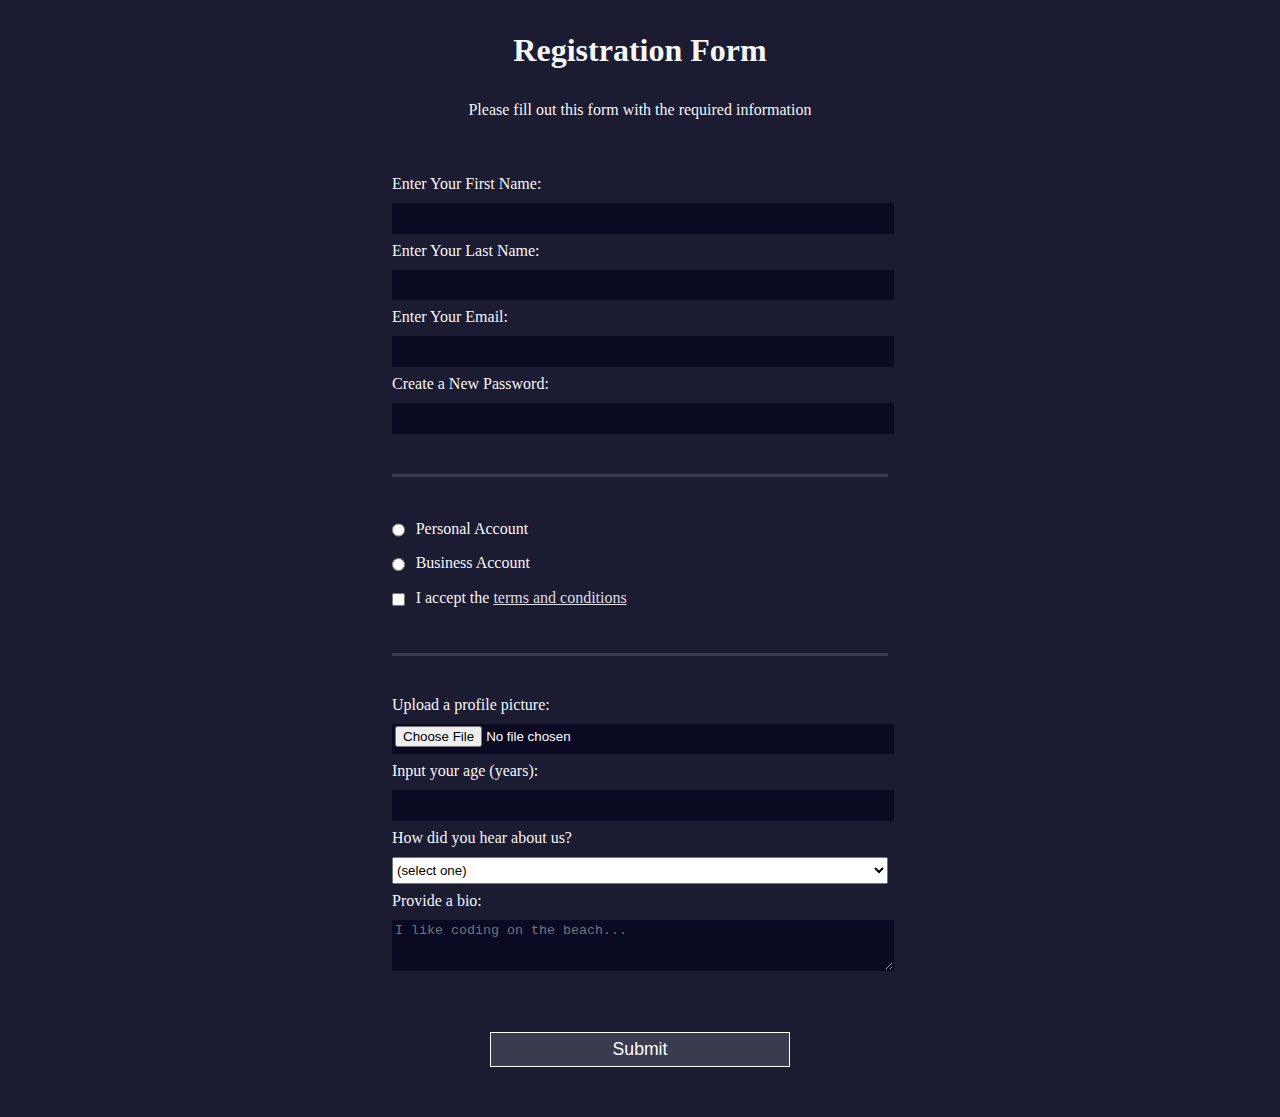
<file: Responsive-Web-Design/Learn-HTML-Forms-by-Building-a-Registration-Form/index.html>
<!DOCTYPE html>
<html lang="en">
  <head>
    <meta charset="UTF-8">
    <title>Registration Form</title>
    <link rel="stylesheet" href="styles.css" />
  </head>
  <body>

    <h1>Registration Form</h1>
    <p>Please fill out this form with the required information</p>

    <form method="post" action='https://register-demo.freecodecamp.org'>

      <fieldset>
        <label for="first-name">Enter Your First Name: <input id="first-name" name="first-name" type="text" required /></label>
        <label for="last-name">Enter Your Last Name: <input id="last-name" name="last-name" type="text" required /></label>
        <label for="email">Enter Your Email: <input id="email" name="email" type="email" required /></label>
        <label for="new-password">Create a New Password: <input id="new-password" name="new-password" type="password" pattern="[a-z0-5]{8,}" required /></label>
      </fieldset>

      <fieldset>
        <label for="personal-account"><input id="personal-account" type="radio" name="account-type" class="inline" /> Personal Account</label>
        <label for="business-account"><input id="business-account" type="radio" name="account-type" class="inline" /> Business Account</label>
        <label for="terms-and-conditions">
          <input id="terms-and-conditions" type="checkbox" required name="terms-and-conditions" class="inline" /> I accept the <a href="https://www.freecodecamp.org/news/terms-of-service/">terms and conditions</a>
        </label>
      </fieldset>
      
      <fieldset>
        <label for="profile-picture">Upload a profile picture: <input id="profile-picture" type="file" name="file" /></label>
        <label for="age">Input your age (years): <input id="age" type="number" name="age" min="13" max="120" /></label>
        <label for="referrer">How did you hear about us?
          <select id="referrer" name="referrer">
            <option value="">(select one)</option>
            <option value="1">freeCodeCamp News</option>
            <option value="2">freeCodeCamp YouTube Channel</option>
            <option value="3">freeCodeCamp Forum</option>
            <option value="4">Other</option>
          </select>
        </label>
        <label for="bio">Provide a bio:
          <textarea id="bio" name="bio" rows="3" cols="30" placeholder="I like coding on the beach..."></textarea>
        </label>
      </fieldset>

      <input type="submit" value="Submit" />
      
    </form>
  </body>
</html>
</file>
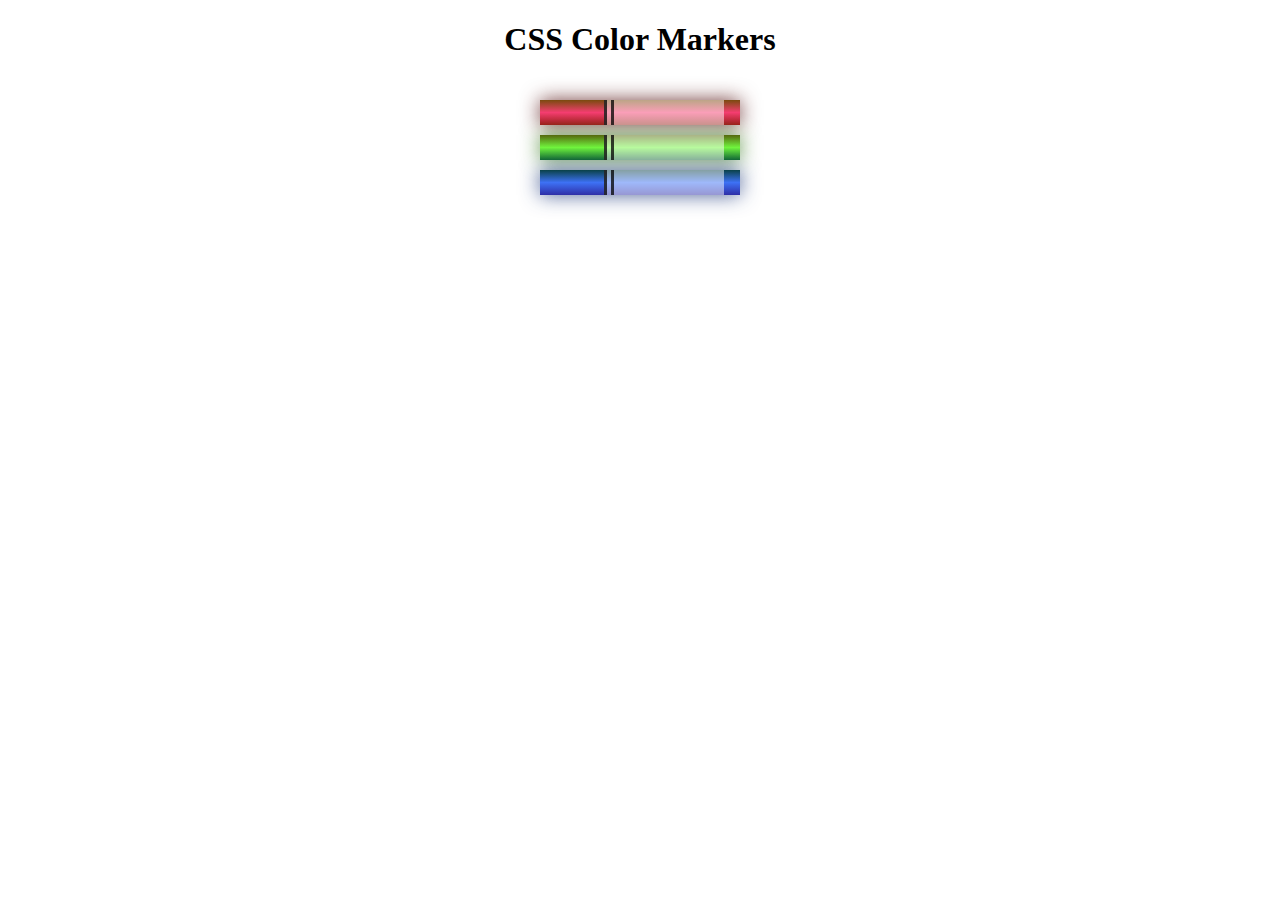
<file: Responsive-Web-Design/Learn-CSS-Colors-by-Building-a-Set-of-Colored-Markers/coloredMarkers.html>
<!DOCTYPE html>
<html lang="en">
    <head>
        <meta charset="utf-8">
        <meta name="viewport" content="width=device-width, initial-scale=1.0">
        <title>Colored Markers</title>
        <link rel="stylesheet" href="styles.css">
    </head>
    <body>
        <h1>CSS Color Markers</h1>
        <div class="container">
        <div class="marker red">
            <div class="cap"></div>
            <div class="sleeve"></div>
        </div>
        <div class="marker green">
            <div class="cap"></div>
            <div class="sleeve"></div>
        </div>
        <div class="marker blue">
            <div class="cap"></div>
            <div class="sleeve"></div>
        </div>
        </div>
    </body>
</html>
</file>
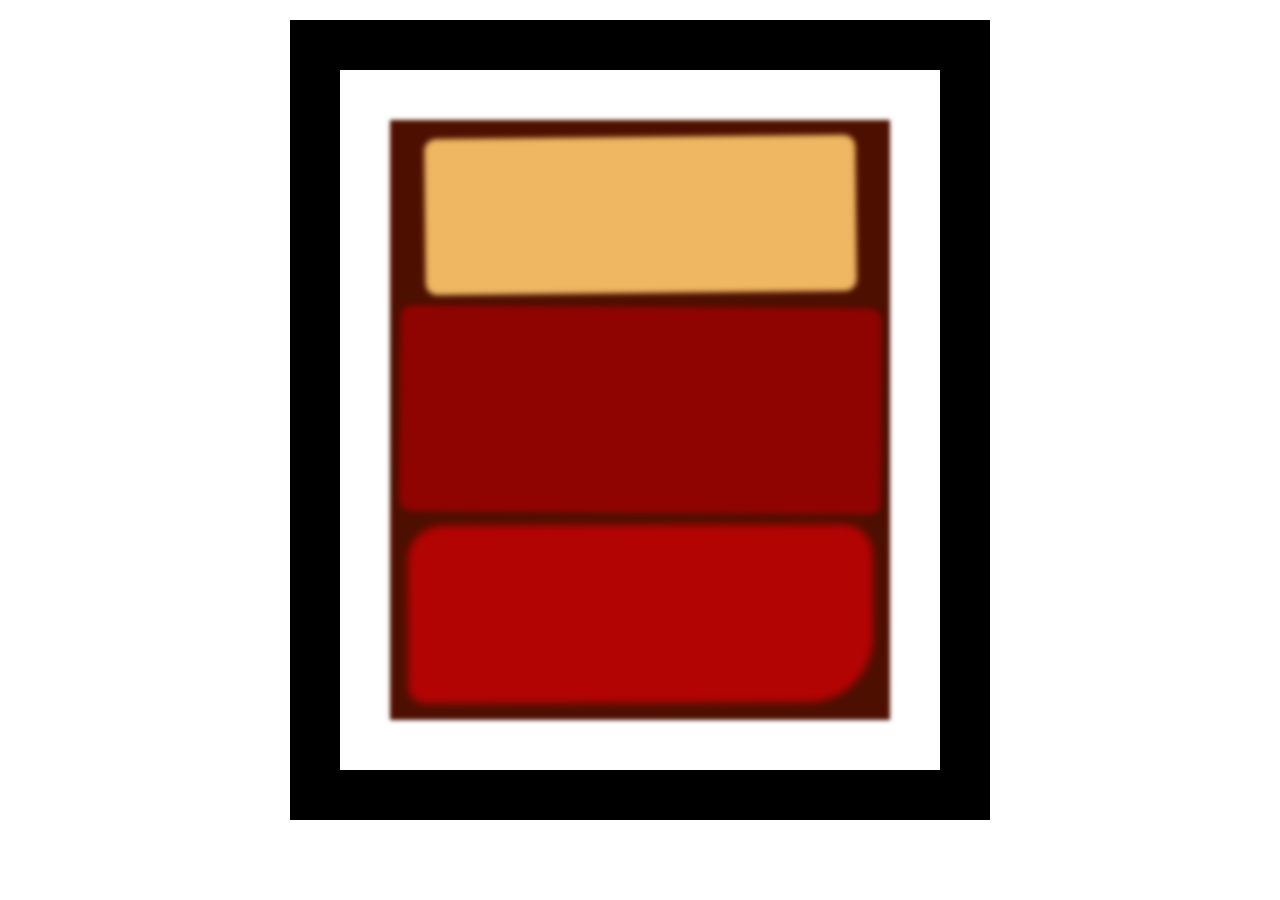
<file: Responsive-Web-Design/Learn-the-CSS-Box-Model-by-Building-a-Rothko-Painting/rothko.html>
<!DOCTYPE html>
<html lang="en">
  <head>
    <meta charset="UTF-8">
    <title>Rothko Painting</title>
    <link href="./styles.css" rel="stylesheet">
  </head>
  <body>
    <div class="frame">
      <div class="canvas">
        <div class="one"></div>
        <div class="two"></div>
        <div class="three"></div>
      </div>
    </div>
  </body>
</html>
</file>
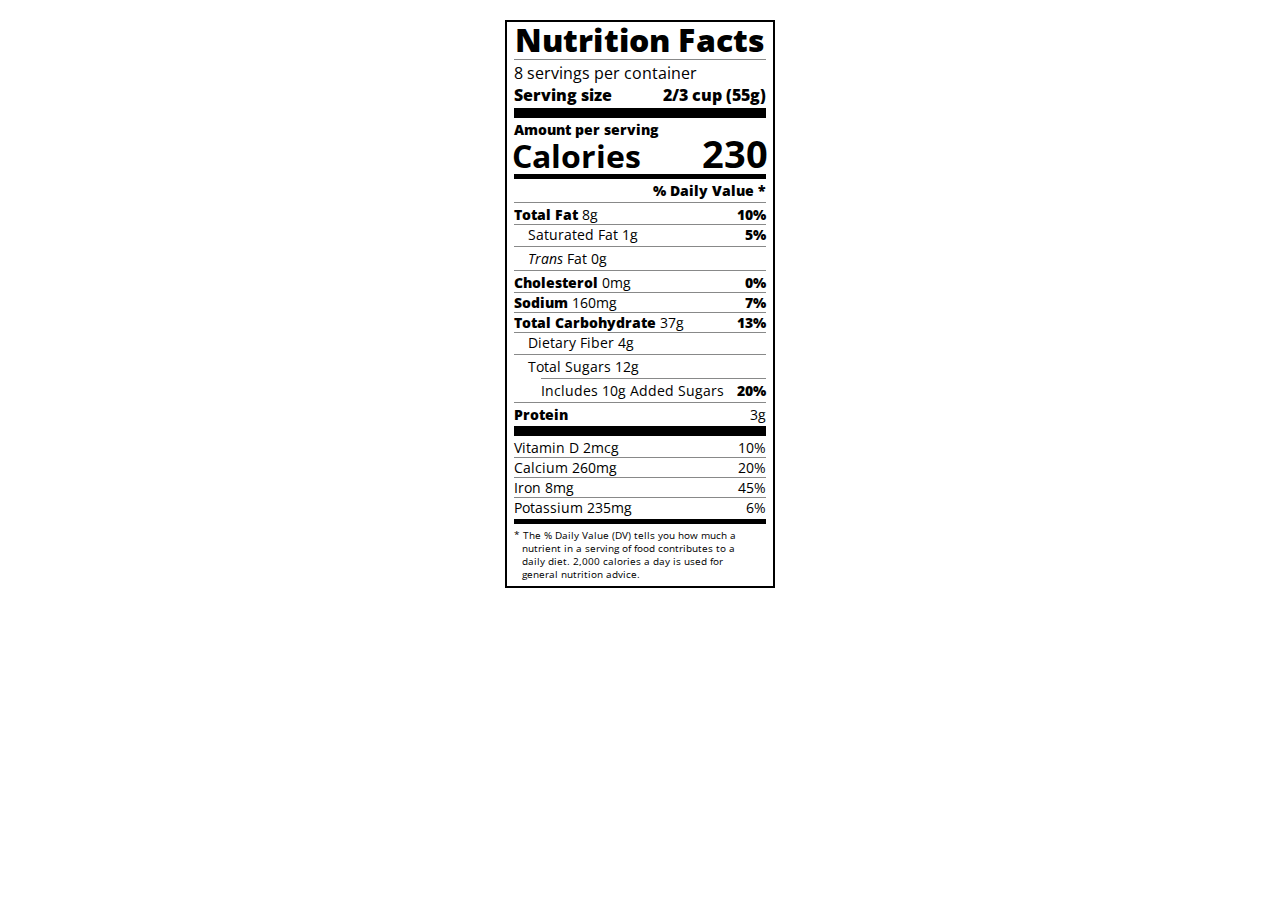
<file: Responsive-Web-Design/Learn-Typography-by-Building-a-Nutrition-Label/nutrition-label.html>
<!DOCTYPE html>
<html lang="en">
<head>
  <meta charset="UTF-8">
  <meta name="viewport" content="width=device-width, initial-scale=1.0">
  <title>Nutrition Label</title>
  <link href="https://fonts.googleapis.com/css?family=Open+Sans:400,700,800" rel="stylesheet">
  <link href="./styles.css" rel="stylesheet">
</head>
<body>
  <div class="label">
    <header>
      <h1 class="bold">Nutrition Facts</h1>
      <div class="divider"></div>
      <p>8 servings per container</p>
      <p class="bold">Serving size <span>2/3 cup (55g)</span></p>
    </header>
    <div class="divider large"></div>
    <div class="calories-info">
      <div class="left-container">
        <h2 class="bold small-text">Amount per serving</h2>
        <p>Calories</p>
      </div>
      <span>230</span>
    </div>
    <div class="divider medium"></div>
    <div class="daily-value small-text">
      <p class="bold right no-divider">% Daily Value *</p>
      <div class="divider"></div>
      <p><span><span class="bold">Total Fat</span> 8g</span> <span class="bold">10%</span></p>
      <p class="indent no-divider">Saturated Fat 1g <span class="bold">5%</span></p>
      <div class="divider"></div>
      <p class="indent no-divider"><span><i>Trans</i> Fat 0g</span></p>
      <div class="divider"></div>
      <p><span><span class="bold">Cholesterol</span> 0mg</span> <span class="bold">0%</span></p>
      <p><span><span class="bold">Sodium</span> 160mg</span> <span class="bold">7%</span></p>
      <p><span><span class="bold">Total Carbohydrate</span> 37g</span> <span class="bold">13%</span></p>
      <p class="indent no-divider">Dietary Fiber 4g</p>
      <div class="divider"></div>
      <p class="indent no-divider">Total Sugars 12g</p>
      <div class="divider double-indent"></div>
      <p class="double-indent no-divider">Includes 10g Added Sugars <span class="bold">20%</span>
      <div class="divider"></div>
      <p class="no-divider"><span class="bold">Protein</span> 3g</p>
      <div class="divider large"></div>
      <p>Vitamin D 2mcg <span>10%</span></p>
      <p>Calcium 260mg <span>20%</span></p>
      <p>Iron 8mg <span>45%</span></p>
      <p class="no-divider">Potassium 235mg <span>6%</span></p>
    </div>
    <div class="divider medium"></div>
    <p class="note">* The % Daily Value (DV) tells you how much a nutrient in a serving of food contributes to a daily
      diet. 2,000 calories a day is used for general nutrition advice.</p>
  </div>
</body>
</html>
</file>
<file: Responsive-Web-Design/Learn-HTML-Forms-by-Building-a-Registration-Form/styles.css>
body {
    width: 100%;
    height: 100vh;
    margin: 0;
    background-color: #1b1b32;
    color: #f5f6f7;
    font-family: Tahoma;
    font-size: 16px;
  }
  
  h1, p {
    margin: 1em auto;
    text-align: center;
  }
  
  form {
    width: 60vw;
    max-width: 500px;
    min-width: 300px;
    margin: 0 auto;
    padding-bottom: 2em;
  }
  
  fieldset {
    border: none;
    padding: 2rem 0;
    border-bottom: 3px solid #3b3b4f;
  }
  
  fieldset:last-of-type {
    border-bottom: none;
  }
  
  label {
    display: block;
    margin: 0.5rem 0;
  }
  
  input,
  textarea,
  select {
    margin: 10px 0 0 0;
    width: 100%;
    min-height: 2em;
  }
  
  input, textarea {
    background-color: #0a0a23;
    border: 1px solid #0a0a23;
    color: #ffffff;
  }
  
  .inline {
    width: unset;
    margin: 0 0.5em 0 0;
    vertical-align: middle;
  }
  
  input[type="submit"] {
    display: block;
    width: 60%;
    margin: 1em auto;
    height: 2em;
    font-size: 1.1rem;
    background-color: #3b3b4f;
    border-color: white;
    min-width: 300px;
  }
  
  input[type="file"] {
    padding: 1px 2px;
  }
  
  a {
    color: #dfdfe2;
  }
</file>
<file: Responsive-Web-Design/Learn-CSS-Colors-by-Building-a-Set-of-Colored-Markers/styles.css>
h1 {
    text-align: center;
}
  
.container {
    background-color: rgb(255, 255, 255);
    padding: 10px 0;
}

.marker {
    width: 200px;
    height: 25px;
    margin: 10px auto;
}
  
.cap {
    width: 60px;
    height: 25px;
}
  
.sleeve {
    width: 110px;
    height: 25px;
    background-color: rgba(255, 255, 255, 0.5);
    border-left: 10px double rgba(0, 0, 0, 0.75);
}
  
.cap, .sleeve {
    display: inline-block;
}
  
.red {
    background: linear-gradient(rgb(122, 74, 14), rgb(245, 62, 113), rgb(162, 27, 27));
    box-shadow: 0 0 20px 0 rgba(83, 14, 14, 0.8);
}
  
.green {
    background: linear-gradient(#55680D, #71F53E, #116C31);
    box-shadow: 0 0 20px 0 #3B7E20CC;
}
  
.blue {
    background: linear-gradient(hsl(186, 76%, 16%), hsl(223, 90%, 60%), hsl(240, 56%, 42%));
    box-shadow: 0 0 20px 0 hsla(223, 59%, 31%, 0.8);
}
</file>
<file: Responsive-Web-Design/Learn-the-CSS-Box-Model-by-Building-a-Rothko-Painting/styles.css>
.canvas {
  width: 500px;
  height: 600px;
  background-color: #4d0f00;
  overflow: hidden;
  filter: blur(2px);
}

.frame {
  border: 50px solid black;
  width: 500px;
  padding: 50px;
  margin: 20px auto;
}

.one {
  width: 425px;
  height: 150px;
  background-color: #efb762;
  margin: 20px auto;
  box-shadow: 0 0 3px 3px #efb762;
  border-radius: 9px;
  transform: rotate(-0.6deg);
}

.two {
  width: 475px;
  height: 200px;
  background-color: #8f0401;
  margin: 0 auto 20px;
  box-shadow: 0 0 3px 3px #8f0401;
  border-radius: 8px 10px;
  transform: rotate(0.4deg);
}

.one, .two {
  filter: blur(1px);
}

.three {
  width: 91%;
  height: 28%;
  background-color: #b20403;
  margin: auto;
  filter: blur(2px);
  box-shadow: 0 0 5px 5px #b20403;
  border-radius: 30px 25px 60px 12px;
  transform: rotate(-0.2deg);
}
</file>
<file: Responsive-Web-Design/Learn-Typography-by-Building-a-Nutrition-Label/styles.css>
* {
  box-sizing: border-box;
}

html {
  font-size: 16px;
}

body {
  font-family: 'Open Sans', sans-serif;
}

.label {
  border: 2px solid black;
  width: 270px;
  margin: 20px auto;
  padding: 0 7px;
}

header h1 {
  text-align: center;
  margin: -4px 0;
  letter-spacing: 0.15px
}

p {
  margin: 0;
  display: flex;
  justify-content: space-between;
}

.divider {
  border-bottom: 1px solid #888989;
  margin: 2px 0;
}

.bold {
  font-weight: 800;
}

.large {
  height: 10px;
}

.large, .medium {
  background-color: black;
  border: 0;
}

.medium {
  height: 5px;
}

.small-text {
  font-size: 0.85rem;
}


.calories-info {
  display: flex;
  justify-content: space-between;
  align-items: flex-end;
}

.calories-info h2 {
  margin: 0;
}

.left-container p {
  margin: -5px -2px;
  font-size: 2em;
  font-weight: 700;
}

.calories-info span {
  margin: -7px -2px;
  font-size: 2.4em;
  font-weight: 700;
}

.right {
  justify-content: flex-end;
}

.indent {
  margin-left: 1em;
}

.double-indent {
  margin-left: 2em;
}

.daily-value p:not(.no-divider) {
  border-bottom: 1px solid #888989;
}

.note {
  font-size: 0.6rem;
  margin: 5px 0;
  padding: 0 8px;
  text-indent: -8px;
}
</file>
